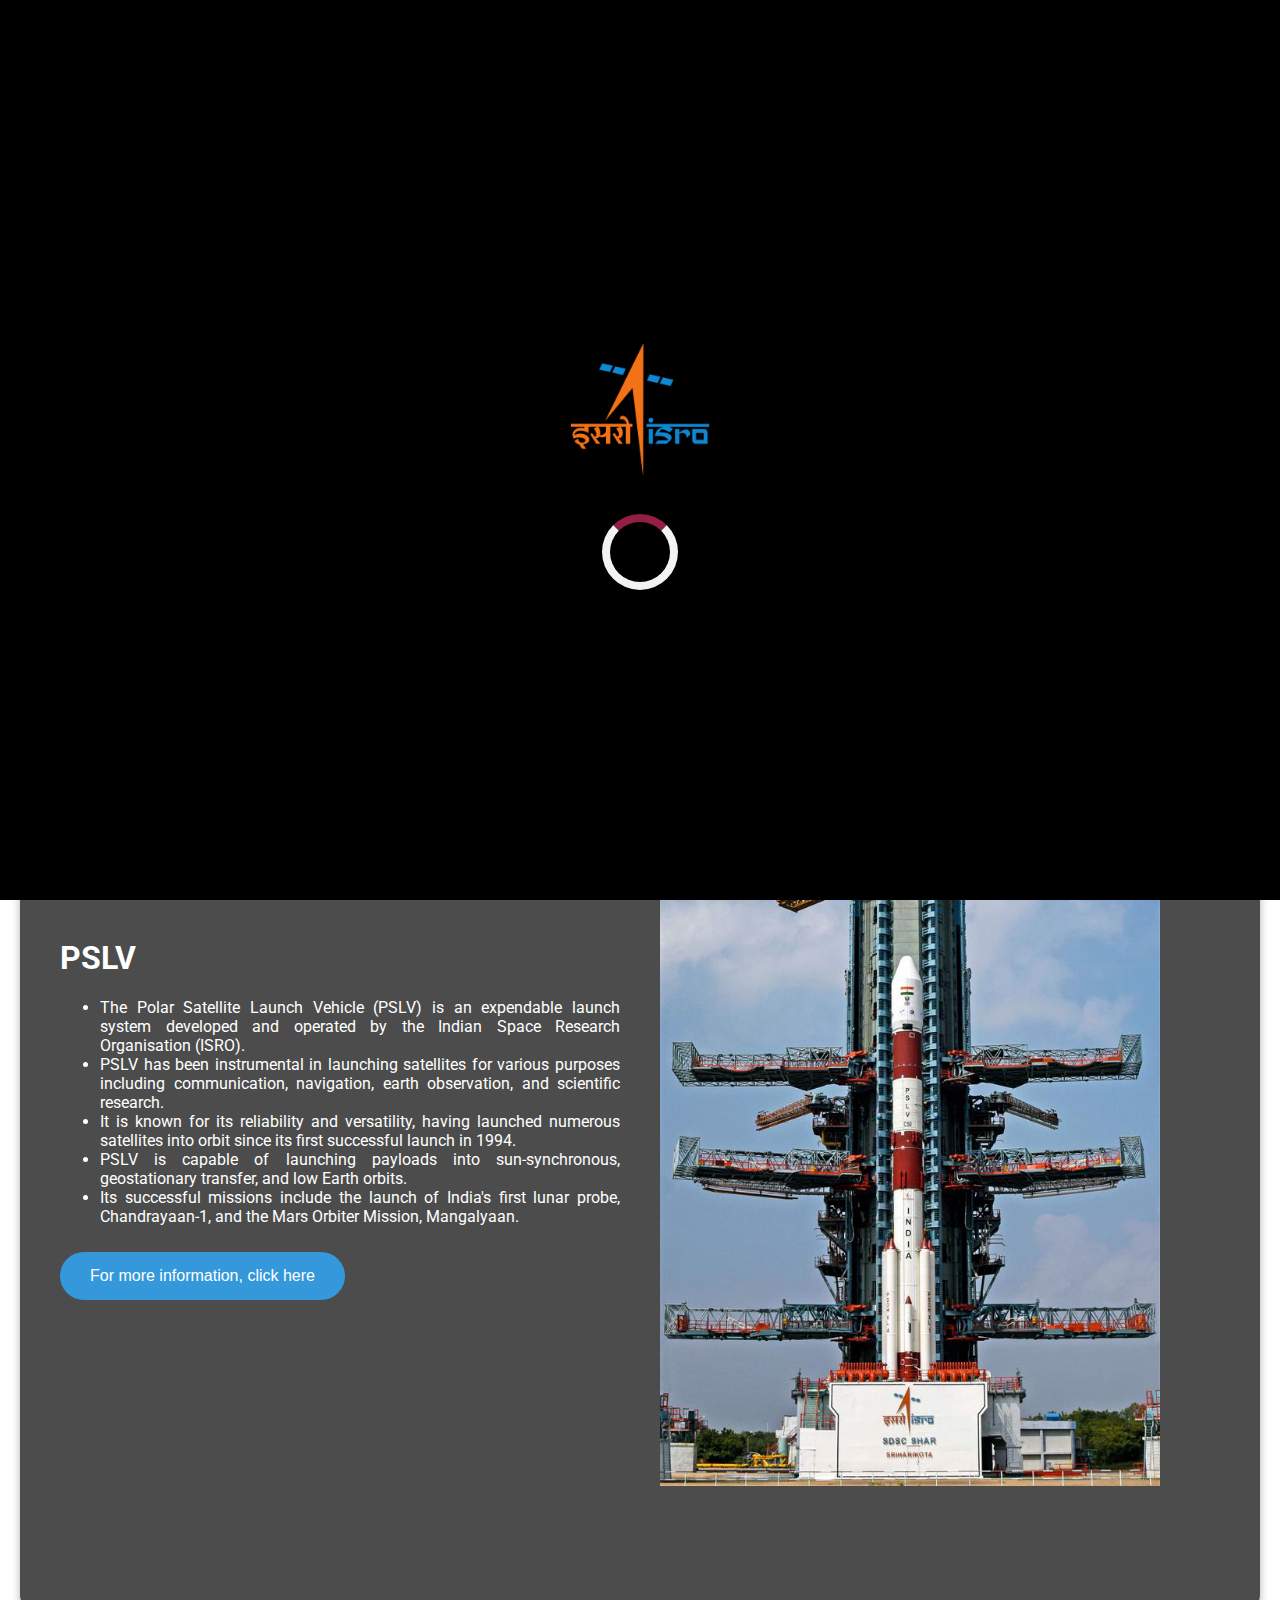
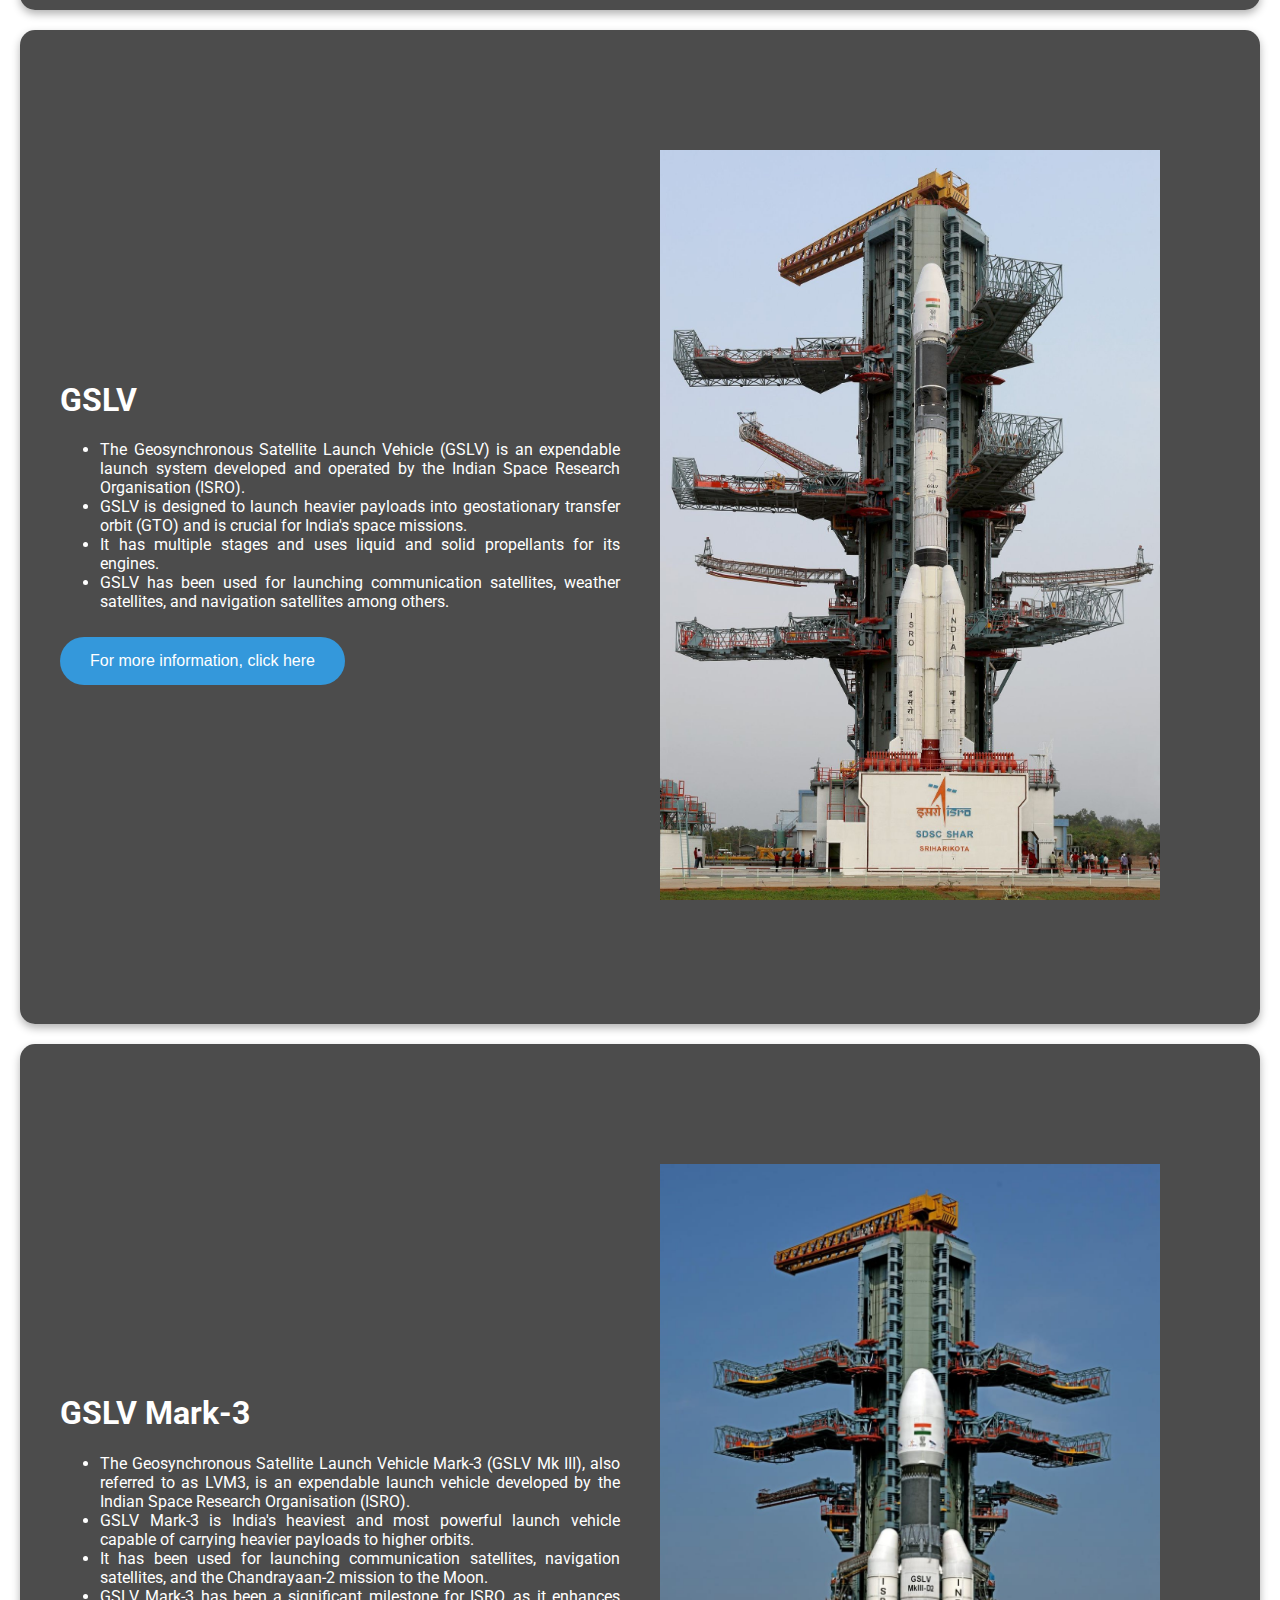
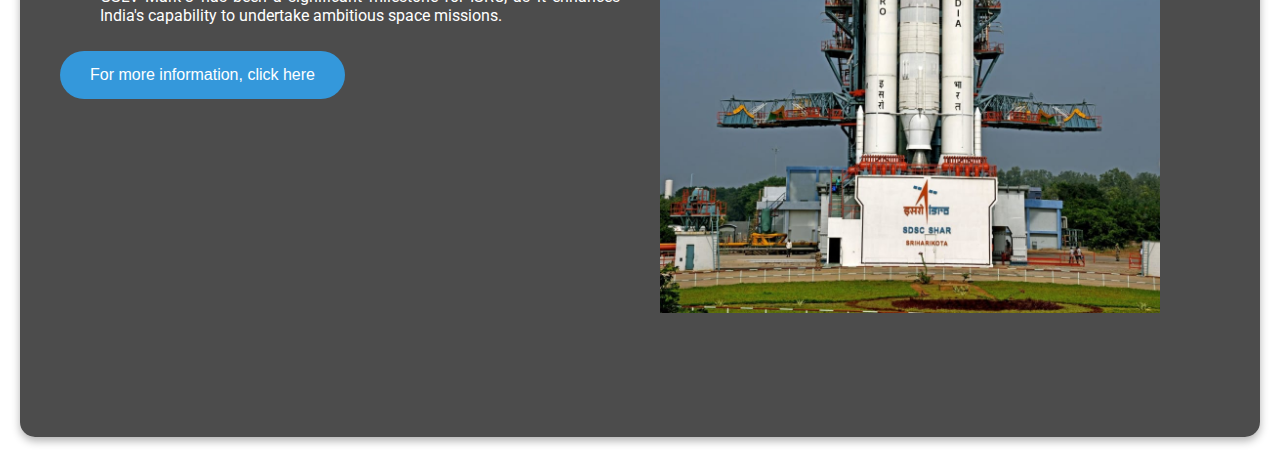
<file: index.html>
<!DOCTYPE html>
<html lang="en">
<head>
    <meta charset="UTF-8">
    <meta name="viewport" content="width=device-width, initial-scale=1.0">
    <title>ISRO Achievements - Home</title>
    <link rel="stylesheet" href="styles.css">
    <link rel="preconnect" href="https://fonts.googleapis.com">
    <link rel="preconnect" href="https://fonts.gstatic.com" crossorigin>
    <link href="https://fonts.googleapis.com/css2?family=Roboto:wght@400;500;700&display=swap" rel="stylesheet">
</head>
<body>
    <!-- Loading Screen -->
    <div id="loading-screen">
        <div class="loading-logo">
            <img src="images/isro_logo.png" alt="ISRO Logo">
        </div>
        <div class="loading-spinner"></div>
    </div>

    <nav class="navbar">
        <ul class="nav-list">
            <li class="nav-item"><a href="#home" class="nav-link">Home</a></li>
            <li class="nav-item"><a href="#pslv" class="nav-link">PSLV</a></li>
            <li class="nav-item"><a href="#gslv" class="nav-link">GSLV</a></li>
            <li class="nav-item"><a href="#gslv-mark-3" class="nav-link">GSLV Mark-3</a></li>
        </ul>
        <div class="menu-toggle">
            <span></span>
            <span></span>
            <span></span>
        </div>
    </nav>

    <section id="home">
        <div class="content">
            <div class="text">
                <h1>Home Section</h1>
                <p>Welcome to the ISRO achievements website. Here you can explore the remarkable achievements of the Indian Space Research Organisation (ISRO).</p>
            </div>
            <div class="image">
                <img src="images/isro_logo.png" alt="ISRO Logo" class="responsive-img">
            </div>
        </div>
    </section>

    <section id="pslv">
        <div class="content">
            <div class="text">
                <h1>PSLV</h1>
                <ul>
                    <li>The Polar Satellite Launch Vehicle (PSLV) is an expendable launch system developed and operated by the Indian Space Research Organisation (ISRO).</li>
                    <li>PSLV has been instrumental in launching satellites for various purposes including communication, navigation, earth observation, and scientific research.</li>
                    <li>It is known for its reliability and versatility, having launched numerous satellites into orbit since its first successful launch in 1994.</li>
                    <li>PSLV is capable of launching payloads into sun-synchronous, geostationary transfer, and low Earth orbits.</li>
                    <li>Its successful missions include the launch of India's first lunar probe, Chandrayaan-1, and the Mars Orbiter Mission, Mangalyaan.</li>
                </ul>
                <button onclick="window.location.href='pslv.html'">For more information, click here</button>
            </div>
            <div class="image">
                <img src="images/pslv_image.png" alt="PSLV" class="responsive-img">
            </div>
        </div>
    </section>

    <section id="gslv">
        <div class="content">
            <div class="text">
                <h1>GSLV</h1>
                <ul>
                    <li>The Geosynchronous Satellite Launch Vehicle (GSLV) is an expendable launch system developed and operated by the Indian Space Research Organisation (ISRO).</li>
                    <li>GSLV is designed to launch heavier payloads into geostationary transfer orbit (GTO) and is crucial for India's space missions.</li>
                    <li>It has multiple stages and uses liquid and solid propellants for its engines.</li>
                    <li>GSLV has been used for launching communication satellites, weather satellites, and navigation satellites among others.</li>
                </ul>
                <button onclick="window.location.href='gslv.html'">For more information, click here</button>
            </div>
            <div class="image">
                <img src="images/gslv_image.jpeg" alt="GSLV" class="responsive-img">
            </div>
        </div>
    </section>

    <section id="gslv-mark-3">
        <div class="content">
            <div class="text">
                <h1>GSLV Mark-3</h1>
                <ul>
                    <li>The Geosynchronous Satellite Launch Vehicle Mark-3 (GSLV Mk III), also referred to as LVM3, is an expendable launch vehicle developed by the Indian Space Research Organisation (ISRO).</li>
                    <li>GSLV Mark-3 is India's heaviest and most powerful launch vehicle capable of carrying heavier payloads to higher orbits.</li>
                    <li>It has been used for launching communication satellites, navigation satellites, and the Chandrayaan-2 mission to the Moon.</li>
                    <li>GSLV Mark-3 has been a significant milestone for ISRO, as it enhances India's capability to undertake ambitious space missions.</li>
                </ul>
                <button onclick="window.location.href='gslv-mark-3.html'">For more information, click here</button>
            </div>
            <div class="image">
                <img src="images/gslv_mark_3_image.jpg" alt="GSLV Mark-3" class="responsive-img">
            </div>
        </div>
    </section>

    <script src="script.js"></script>
</body>
</html>
</file>
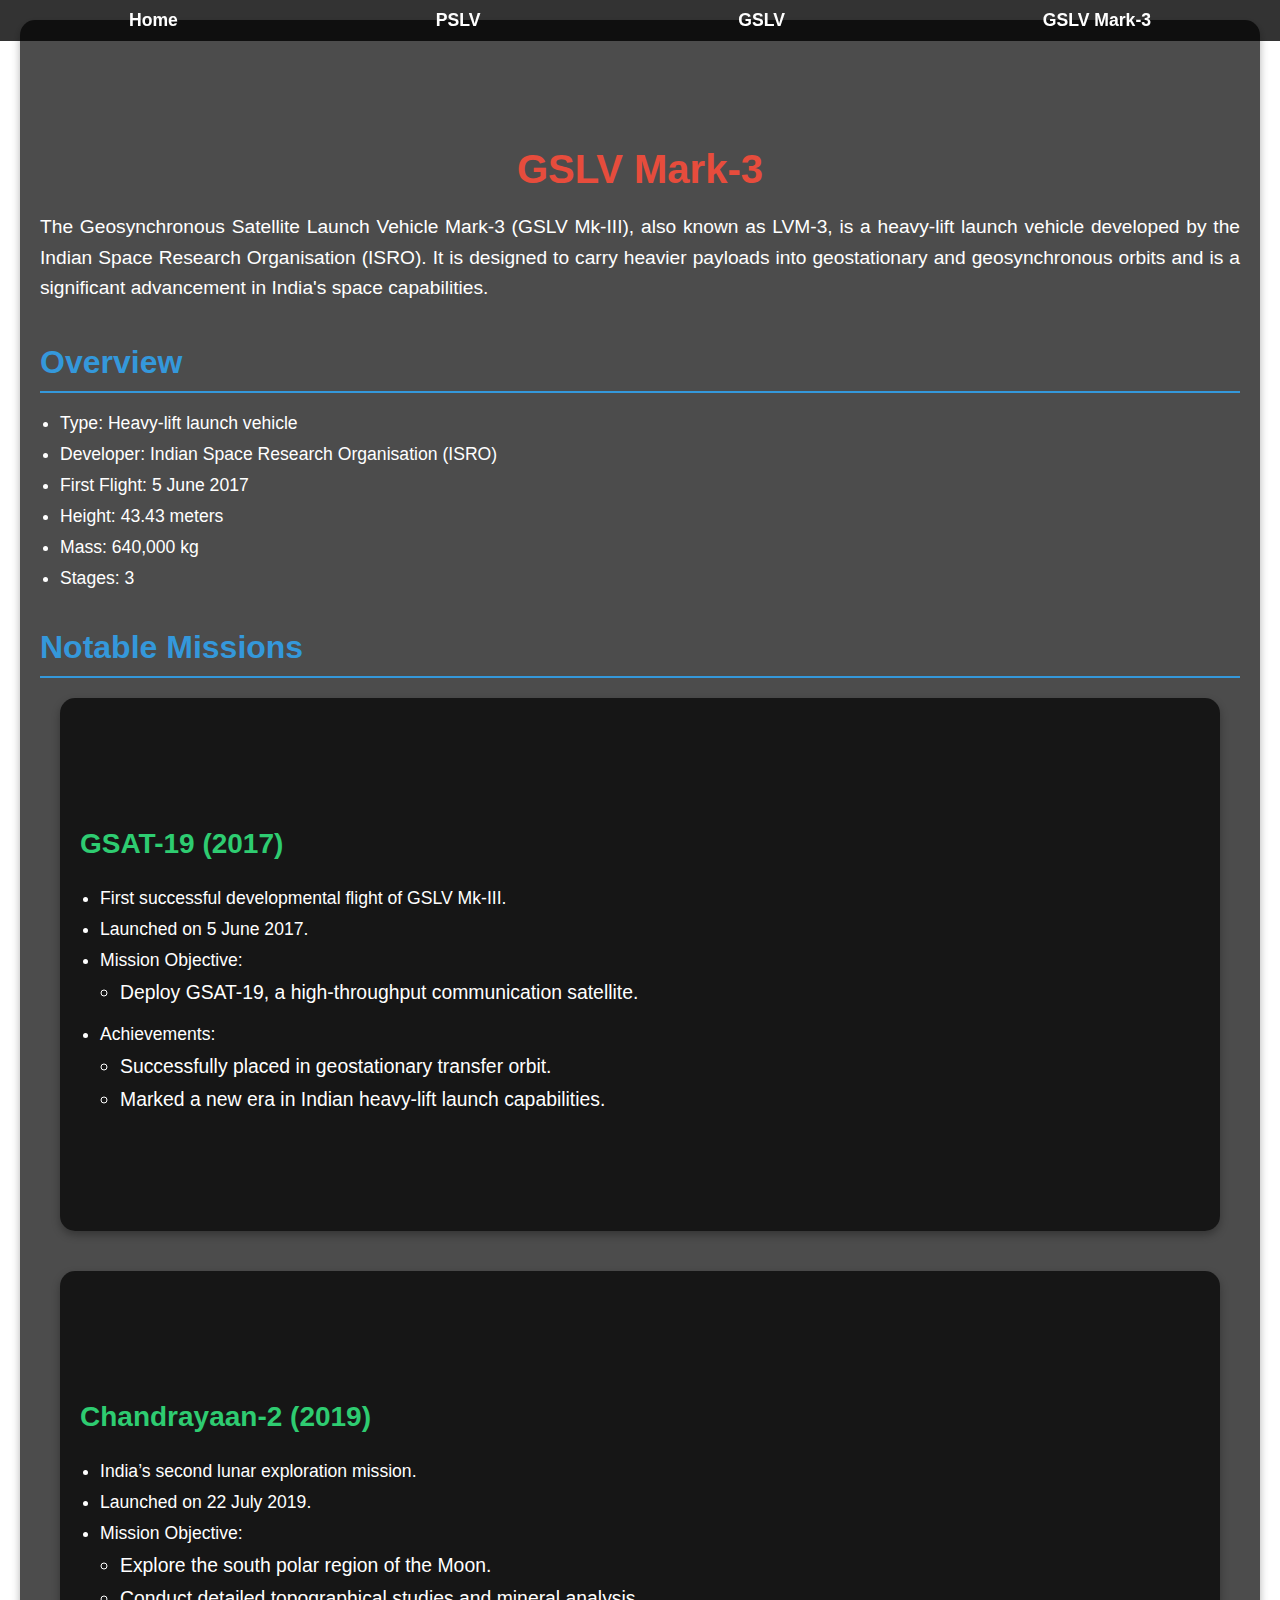
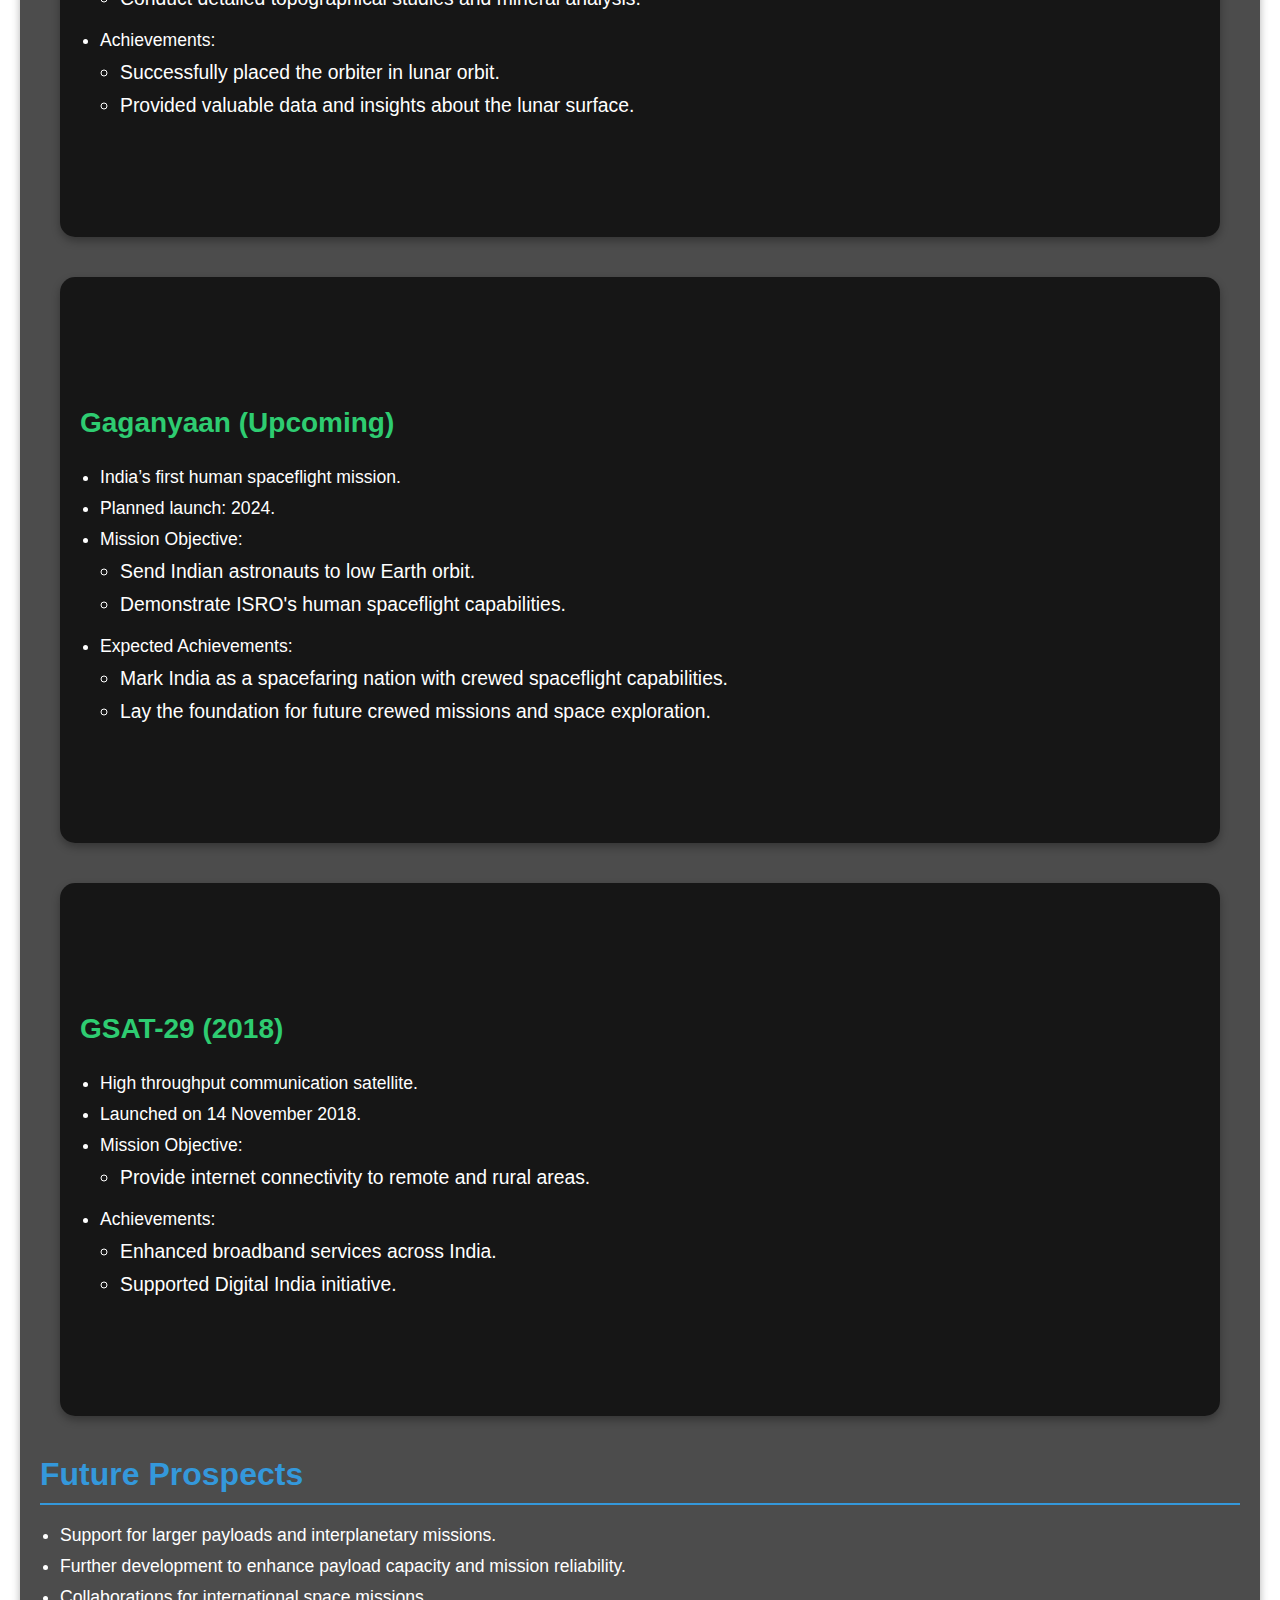
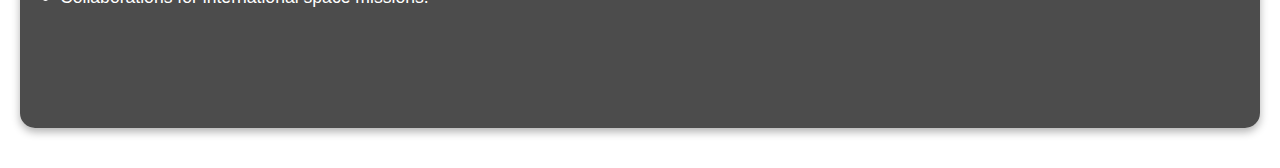
<file: gslv-mark-3.html>
<!DOCTYPE html>
<html lang="en">
<head>
    <meta charset="UTF-8">
    <meta name="viewport" content="width=device-width, initial-scale=1.0">
    <title>ISRO Achievements - GSLV Mark-3</title>
    <link rel="stylesheet" href="styles.css">
    <style>
        /* Custom styles specific to GSLV Mark-3 page */
        h1 {
            font-size: 2.5em;
            margin-bottom: 20px;
            text-align: center;
            color: #e74c3c;
        }

        h2 {
            font-size: 2em;
            margin-top: 40px;
            margin-bottom: 20px;
            color: #3498db;
            border-bottom: 2px solid #3498db;
            padding-bottom: 10px;
        }

        h3 {
            font-size: 1.75em;
            margin-top: 30px;
            color: #2ecc71;
        }

        p {
            font-size: 1.2em;
            line-height: 1.6;
            margin-bottom: 20px;
        }

        ul {
            font-size: 1.1em;
            margin-bottom: 20px;
            padding-left: 20px;
        }

        ul ul {
            margin-top: 10px;
        }

        li {
            margin-bottom: 10px;
        }

        section {
            margin-bottom: 40px;
        }
    </style>
</head>
<body>
    <nav class="navbar">
        <ul class="nav-list">
            <li class="nav-item"><a href="index.html" class="nav-link">Home</a></li>
            <li class="nav-item"><a href="pslv.html" class="nav-link">PSLV</a></li>
            <li class="nav-item"><a href="gslv.html" class="nav-link">GSLV</a></li>
            <li class="nav-item"><a href="gslv-mark-3.html" class="nav-link">GSLV Mark-3</a></li>
        </ul>
    </nav>

    <section id="gslv-mark-3">
        <h1>GSLV Mark-3</h1>
        <p>The Geosynchronous Satellite Launch Vehicle Mark-3 (GSLV Mk-III), also known as LVM-3, is a heavy-lift launch vehicle developed by the Indian Space Research Organisation (ISRO). It is designed to carry heavier payloads into geostationary and geosynchronous orbits and is a significant advancement in India's space capabilities.</p>
        
        <h2>Overview</h2>
        <ul>
            <li>Type: Heavy-lift launch vehicle</li>
            <li>Developer: Indian Space Research Organisation (ISRO)</li>
            <li>First Flight: 5 June 2017</li>
            <li>Height: 43.43 meters</li>
            <li>Mass: 640,000 kg</li>
            <li>Stages: 3</li>
        </ul>

        <h2>Notable Missions</h2>

        <section id="gsat-19">
            <h3>GSAT-19 (2017)</h3>
            <ul>
                <li>First successful developmental flight of GSLV Mk-III.</li>
                <li>Launched on 5 June 2017.</li>
                <li>Mission Objective:
                    <ul>
                        <li>Deploy GSAT-19, a high-throughput communication satellite.</li>
                    </ul>
                </li>
                <li>Achievements:
                    <ul>
                        <li>Successfully placed in geostationary transfer orbit.</li>
                        <li>Marked a new era in Indian heavy-lift launch capabilities.</li>
                    </ul>
                </li>
            </ul>
        </section>

        <section id="chandrayaan-2">
            <h3>Chandrayaan-2 (2019)</h3>
            <ul>
                <li>India’s second lunar exploration mission.</li>
                <li>Launched on 22 July 2019.</li>
                <li>Mission Objective:
                    <ul>
                        <li>Explore the south polar region of the Moon.</li>
                        <li>Conduct detailed topographical studies and mineral analysis.</li>
                    </ul>
                </li>
                <li>Achievements:
                    <ul>
                        <li>Successfully placed the orbiter in lunar orbit.</li>
                        <li>Provided valuable data and insights about the lunar surface.</li>
                    </ul>
                </li>
            </ul>
        </section>

        <section id="gaganyaan">
            <h3>Gaganyaan (Upcoming)</h3>
            <ul>
                <li>India’s first human spaceflight mission.</li>
                <li>Planned launch: 2024.</li>
                <li>Mission Objective:
                    <ul>
                        <li>Send Indian astronauts to low Earth orbit.</li>
                        <li>Demonstrate ISRO's human spaceflight capabilities.</li>
                    </ul>
                </li>
                <li>Expected Achievements:
                    <ul>
                        <li>Mark India as a spacefaring nation with crewed spaceflight capabilities.</li>
                        <li>Lay the foundation for future crewed missions and space exploration.</li>
                    </ul>
                </li>
            </ul>
        </section>

        <section id="gsat-29">
            <h3>GSAT-29 (2018)</h3>
            <ul>
                <li>High throughput communication satellite.</li>
                <li>Launched on 14 November 2018.</li>
                <li>Mission Objective:
                    <ul>
                        <li>Provide internet connectivity to remote and rural areas.</li>
                    </ul>
                </li>
                <li>Achievements:
                    <ul>
                        <li>Enhanced broadband services across India.</li>
                        <li>Supported Digital India initiative.</li>
                    </ul>
                </li>
            </ul>
        </section>

        <h2>Future Prospects</h2>
        <ul>
            <li>Support for larger payloads and interplanetary missions.</li>
            <li>Further development to enhance payload capacity and mission reliability.</li>
            <li>Collaborations for international space missions.</li>
        </ul>
    </section>

    <script src="script.js"></script>
</body>
</html>
</file>
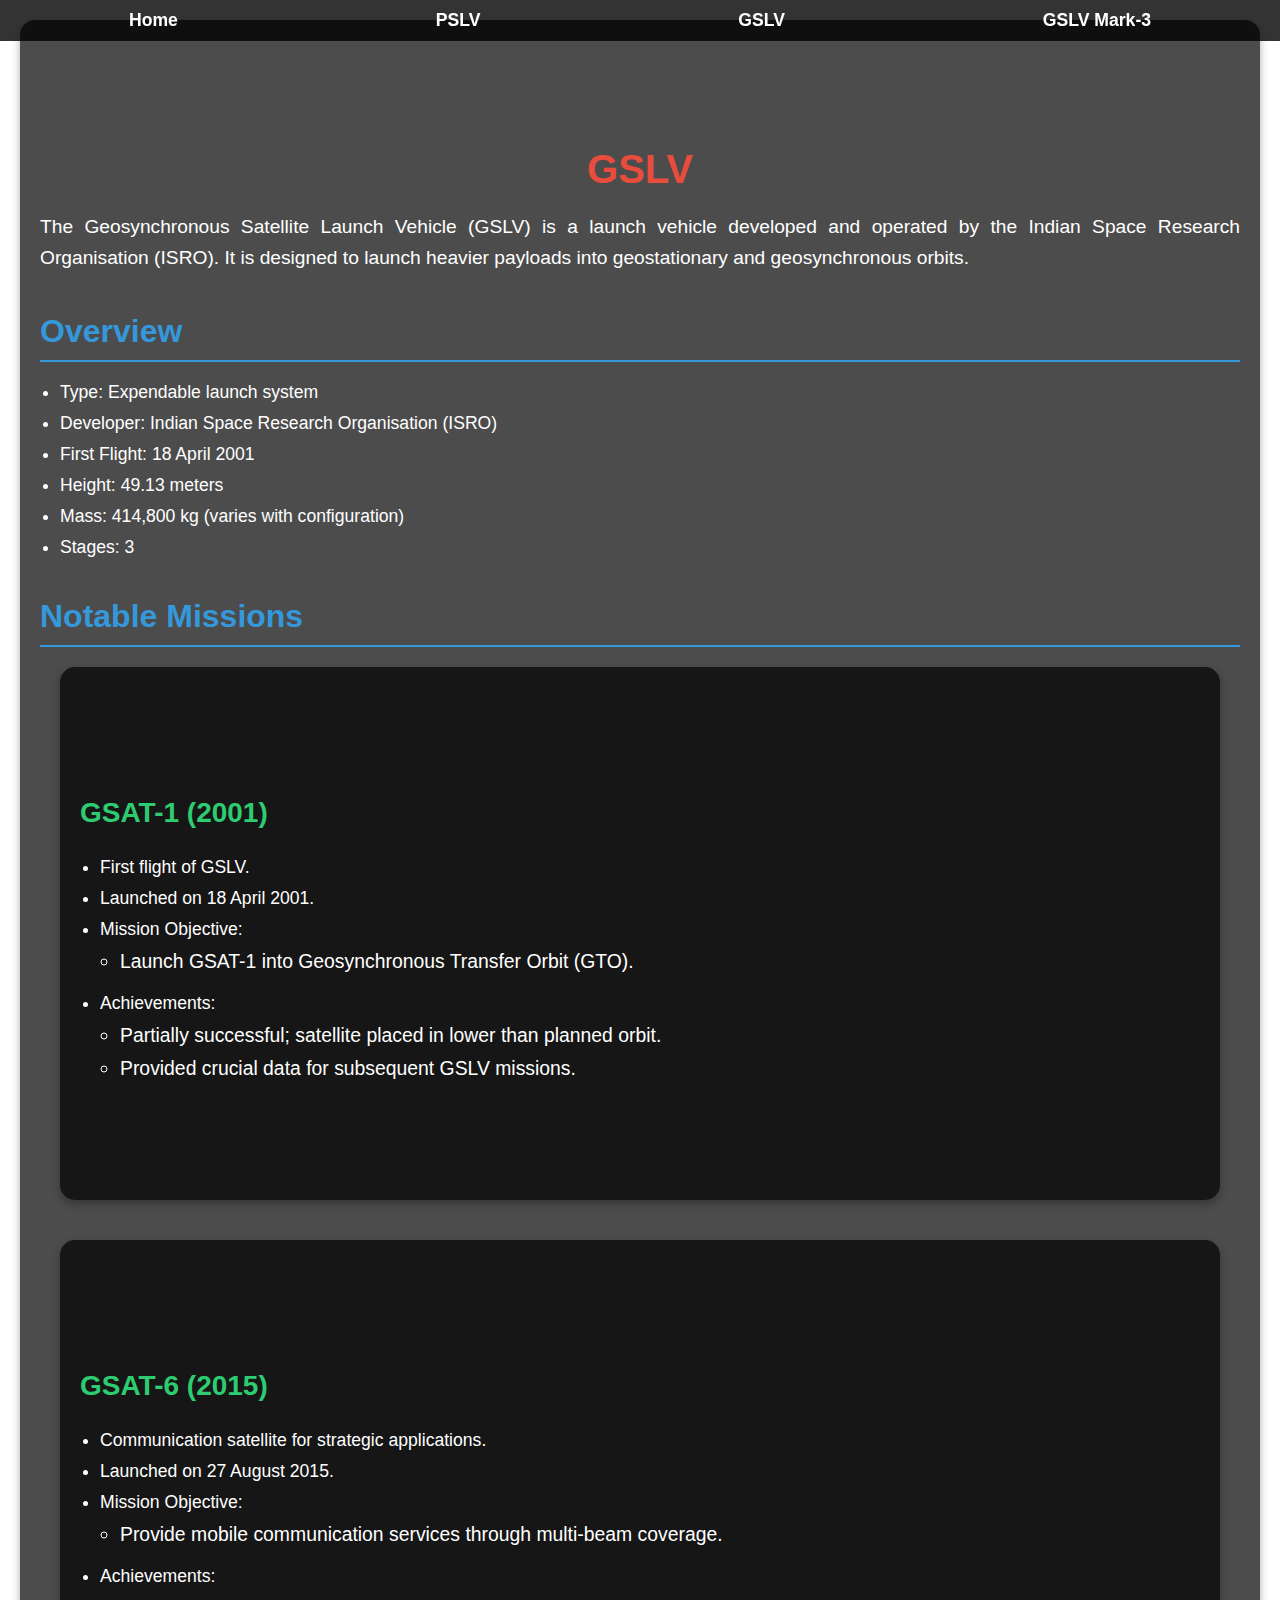
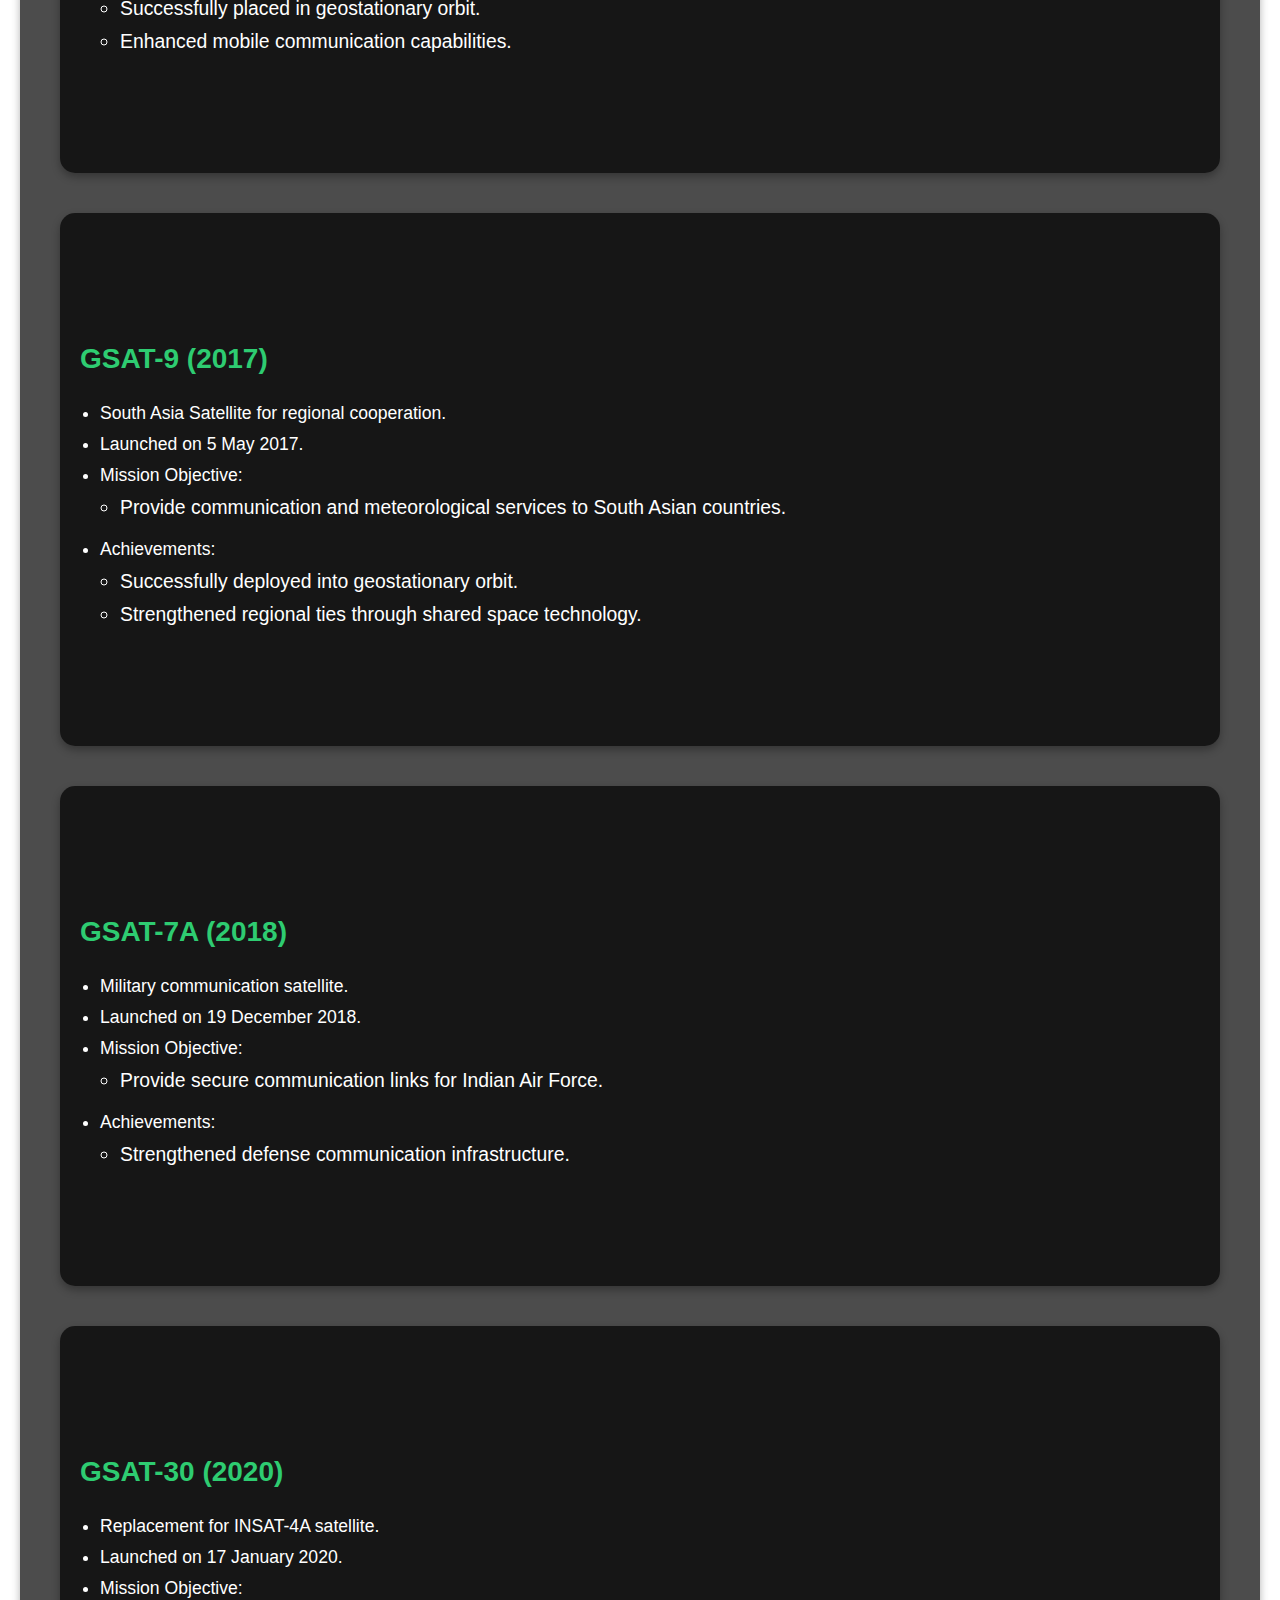
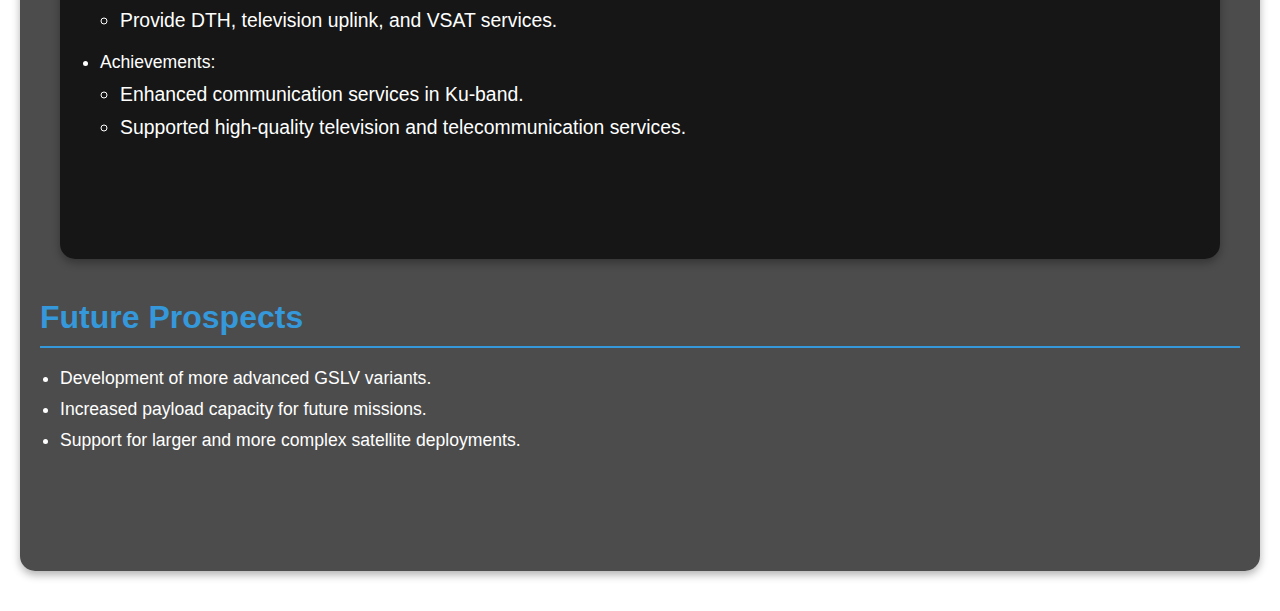
<file: gslv.html>
<!DOCTYPE html>
<html lang="en">
<head>
    <meta charset="UTF-8">
    <meta name="viewport" content="width=device-width, initial-scale=1.0">
    <title>ISRO Achievements - GSLV</title>
    <link rel="stylesheet" href="styles.css">
    <style>
        /* Custom styles specific to GSLV page */
        h1 {
            font-size: 2.5em;
            margin-bottom: 20px;
            text-align: center;
            color: #e74c3c;
        }

        h2 {
            font-size: 2em;
            margin-top: 40px;
            margin-bottom: 20px;
            color: #3498db;
            border-bottom: 2px solid #3498db;
            padding-bottom: 10px;
        }

        h3 {
            font-size: 1.75em;
            margin-top: 30px;
            color: #2ecc71;
        }

        p {
            font-size: 1.2em;
            line-height: 1.6;
            margin-bottom: 20px;
        }

        ul {
            font-size: 1.1em;
            margin-bottom: 20px;
            padding-left: 20px;
        }

        ul ul {
            margin-top: 10px;
        }

        li {
            margin-bottom: 10px;
        }

        section {
            margin-bottom: 40px;
        }
    </style>
</head>
<body>
    <nav class="navbar">
        <ul class="nav-list">
            <li class="nav-item"><a href="index.html" class="nav-link">Home</a></li>
            <li class="nav-item"><a href="pslv.html" class="nav-link">PSLV</a></li>
            <li class="nav-item"><a href="gslv.html" class="nav-link">GSLV</a></li>
            <li class="nav-item"><a href="gslv-mark-3.html" class="nav-link">GSLV Mark-3</a></li>
        </ul>
    </nav>

    <section id="gslv">
        <h1>GSLV</h1>
        <p>The Geosynchronous Satellite Launch Vehicle (GSLV) is a launch vehicle developed and operated by the Indian Space Research Organisation (ISRO). It is designed to launch heavier payloads into geostationary and geosynchronous orbits.</p>
        
        <h2>Overview</h2>
        <ul>
            <li>Type: Expendable launch system</li>
            <li>Developer: Indian Space Research Organisation (ISRO)</li>
            <li>First Flight: 18 April 2001</li>
            <li>Height: 49.13 meters</li>
            <li>Mass: 414,800 kg (varies with configuration)</li>
            <li>Stages: 3</li>
        </ul>

        <h2>Notable Missions</h2>

        <section id="gsat-1">
            <h3>GSAT-1 (2001)</h3>
            <ul>
                <li>First flight of GSLV.</li>
                <li>Launched on 18 April 2001.</li>
                <li>Mission Objective:
                    <ul>
                        <li>Launch GSAT-1 into Geosynchronous Transfer Orbit (GTO).</li>
                    </ul>
                </li>
                <li>Achievements:
                    <ul>
                        <li>Partially successful; satellite placed in lower than planned orbit.</li>
                        <li>Provided crucial data for subsequent GSLV missions.</li>
                    </ul>
                </li>
            </ul>
        </section>

        <section id="gsat-6">
            <h3>GSAT-6 (2015)</h3>
            <ul>
                <li>Communication satellite for strategic applications.</li>
                <li>Launched on 27 August 2015.</li>
                <li>Mission Objective:
                    <ul>
                        <li>Provide mobile communication services through multi-beam coverage.</li>
                    </ul>
                </li>
                <li>Achievements:
                    <ul>
                        <li>Successfully placed in geostationary orbit.</li>
                        <li>Enhanced mobile communication capabilities.</li>
                    </ul>
                </li>
            </ul>
        </section>

        <section id="gsat-9">
            <h3>GSAT-9 (2017)</h3>
            <ul>
                <li>South Asia Satellite for regional cooperation.</li>
                <li>Launched on 5 May 2017.</li>
                <li>Mission Objective:
                    <ul>
                        <li>Provide communication and meteorological services to South Asian countries.</li>
                    </ul>
                </li>
                <li>Achievements:
                    <ul>
                        <li>Successfully deployed into geostationary orbit.</li>
                        <li>Strengthened regional ties through shared space technology.</li>
                    </ul>
                </li>
            </ul>
        </section>

        <!-- <section id="gsat-29">
            <h3>GSAT-29 (2018)</h3>
            <ul>
                <li>High throughput communication satellite.</li>
                <li>Launched on 14 November 2018.</li>
                <li>Mission Objective:
                    <ul>
                        <li>Provide internet connectivity to remote and rural areas.</li>
                    </ul>
                </li>
                <li>Achievements:
                    <ul>
                        <li>Enhanced broadband services across India.</li>
                        <li>Supported Digital India initiative.</li>
                    </ul>
                </li>
            </ul>
        </section> -->

        <section id="gsat-7a">
            <h3>GSAT-7A (2018)</h3>
            <ul>
                <li>Military communication satellite.</li>
                <li>Launched on 19 December 2018.</li>
                <li>Mission Objective:
                    <ul>
                        <li>Provide secure communication links for Indian Air Force.</li>
                    </ul>
                </li>
                <li>Achievements:
                    <ul>
                        <li>Strengthened defense communication infrastructure.</li>
                    </ul>
                </li>
            </ul>
        </section>

        <section id="gsat-30">
            <h3>GSAT-30 (2020)</h3>
            <ul>
                <li>Replacement for INSAT-4A satellite.</li>
                <li>Launched on 17 January 2020.</li>
                <li>Mission Objective:
                    <ul>
                        <li>Provide DTH, television uplink, and VSAT services.</li>
                    </ul>
                </li>
                <li>Achievements:
                    <ul>
                        <li>Enhanced communication services in Ku-band.</li>
                        <li>Supported high-quality television and telecommunication services.</li>
                    </ul>
                </li>
            </ul>
        </section>

        <h2>Future Prospects</h2>
        <ul>
            <li>Development of more advanced GSLV variants.</li>
            <li>Increased payload capacity for future missions.</li>
            <li>Support for larger and more complex satellite deployments.</li>
        </ul>
    </section>

    <script src="script.js"></script>
</body>
</html>
</file>
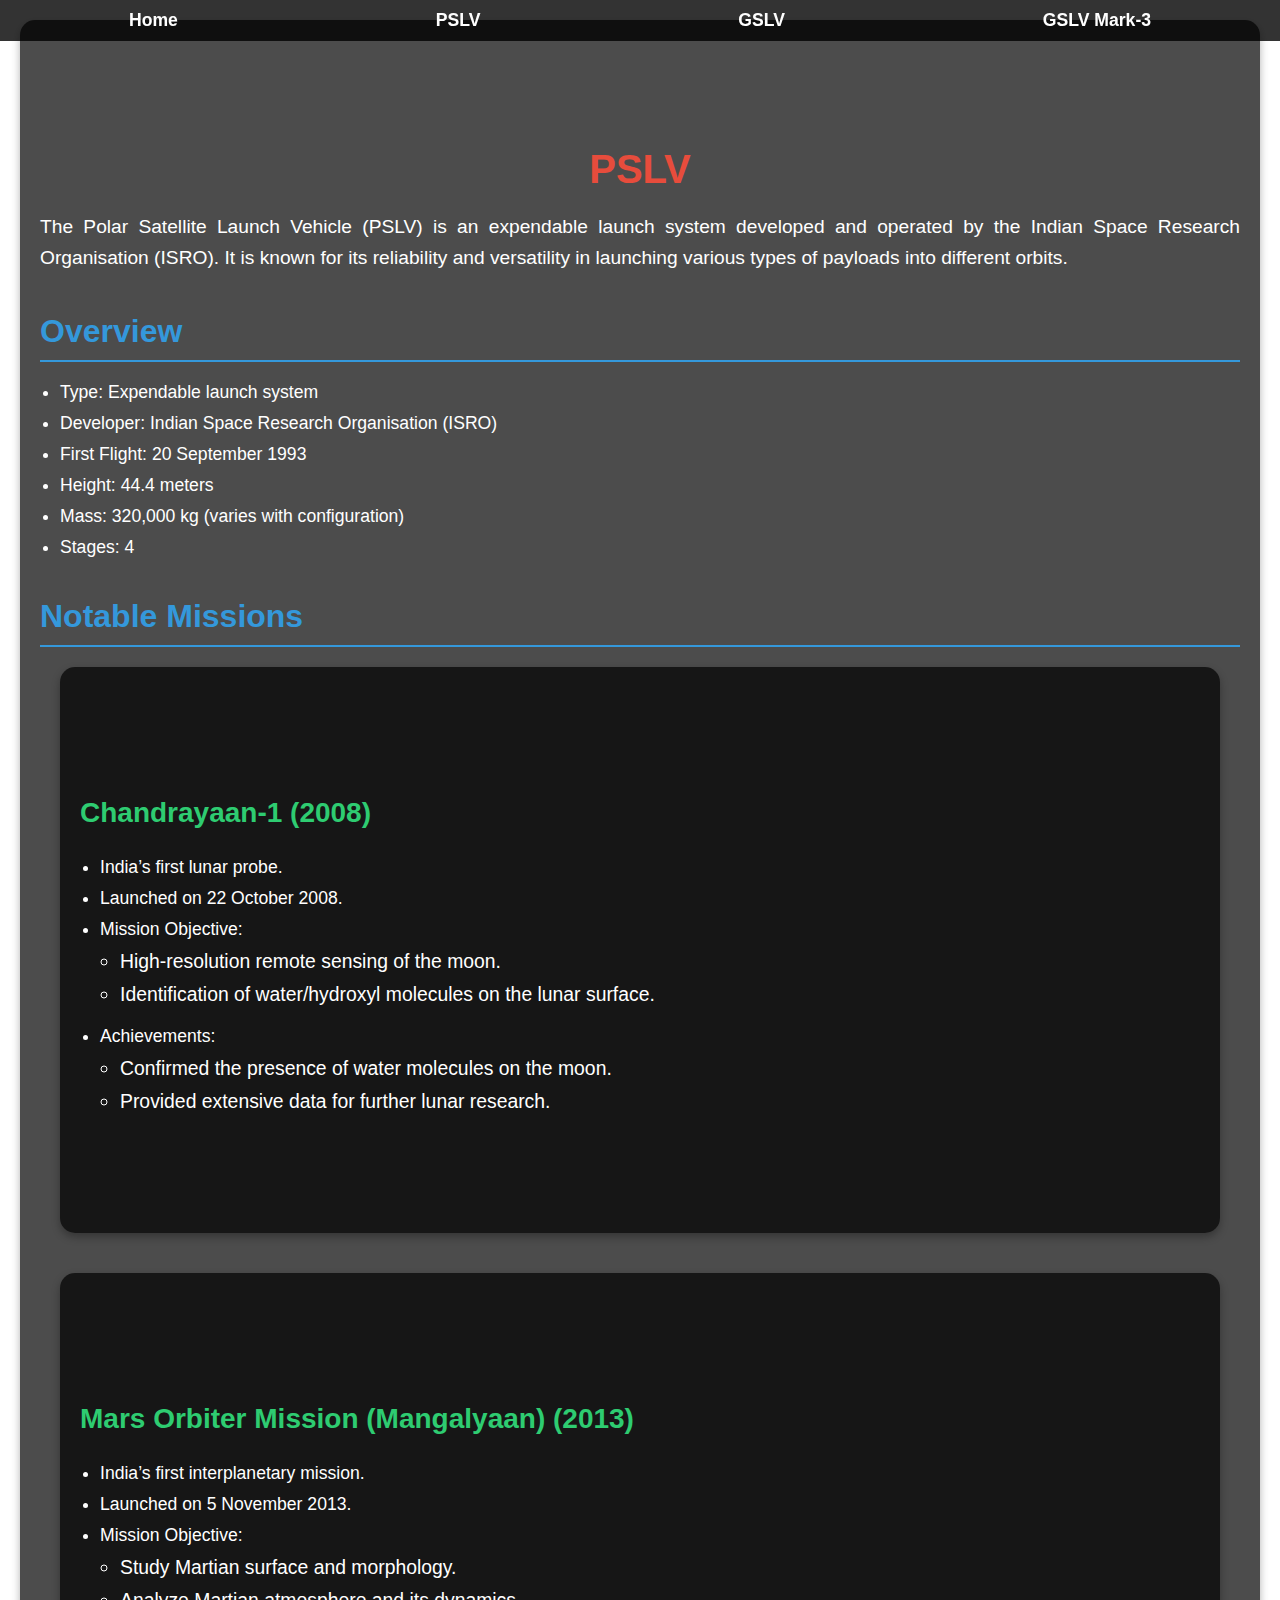
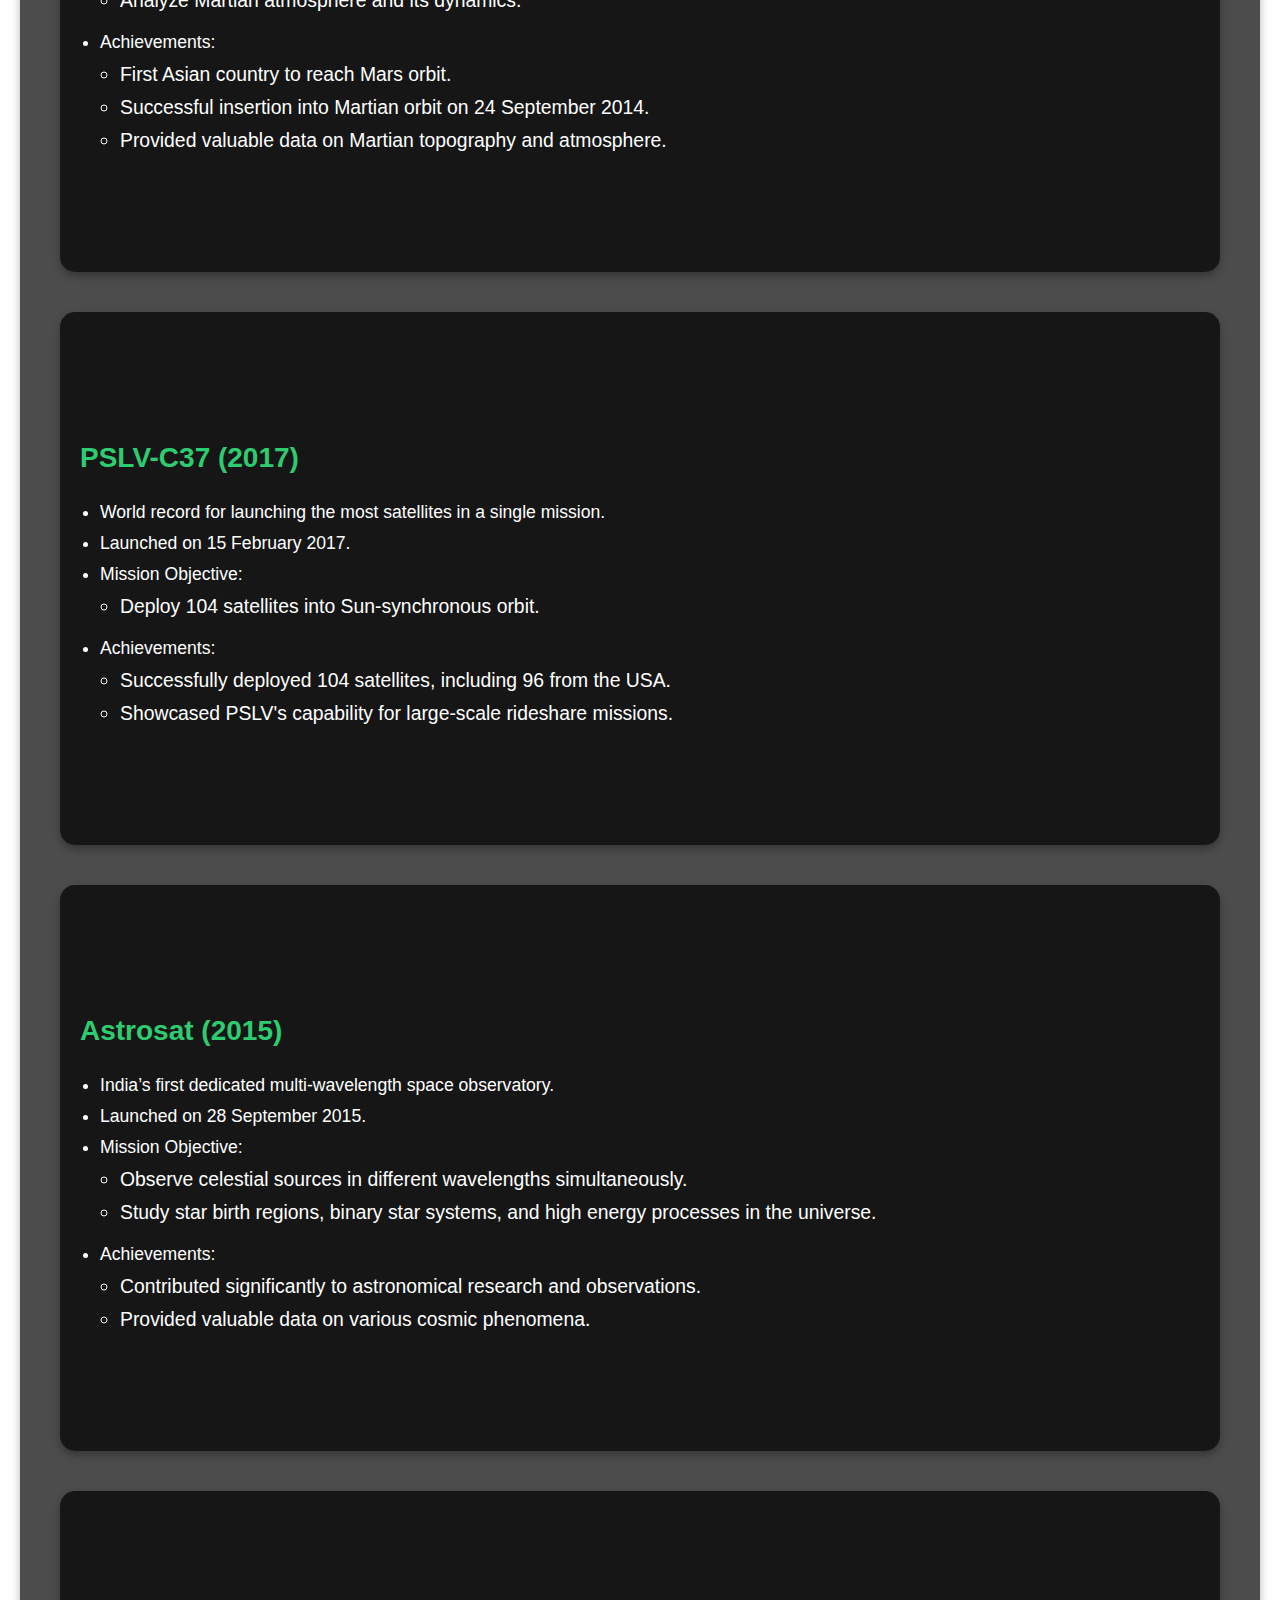
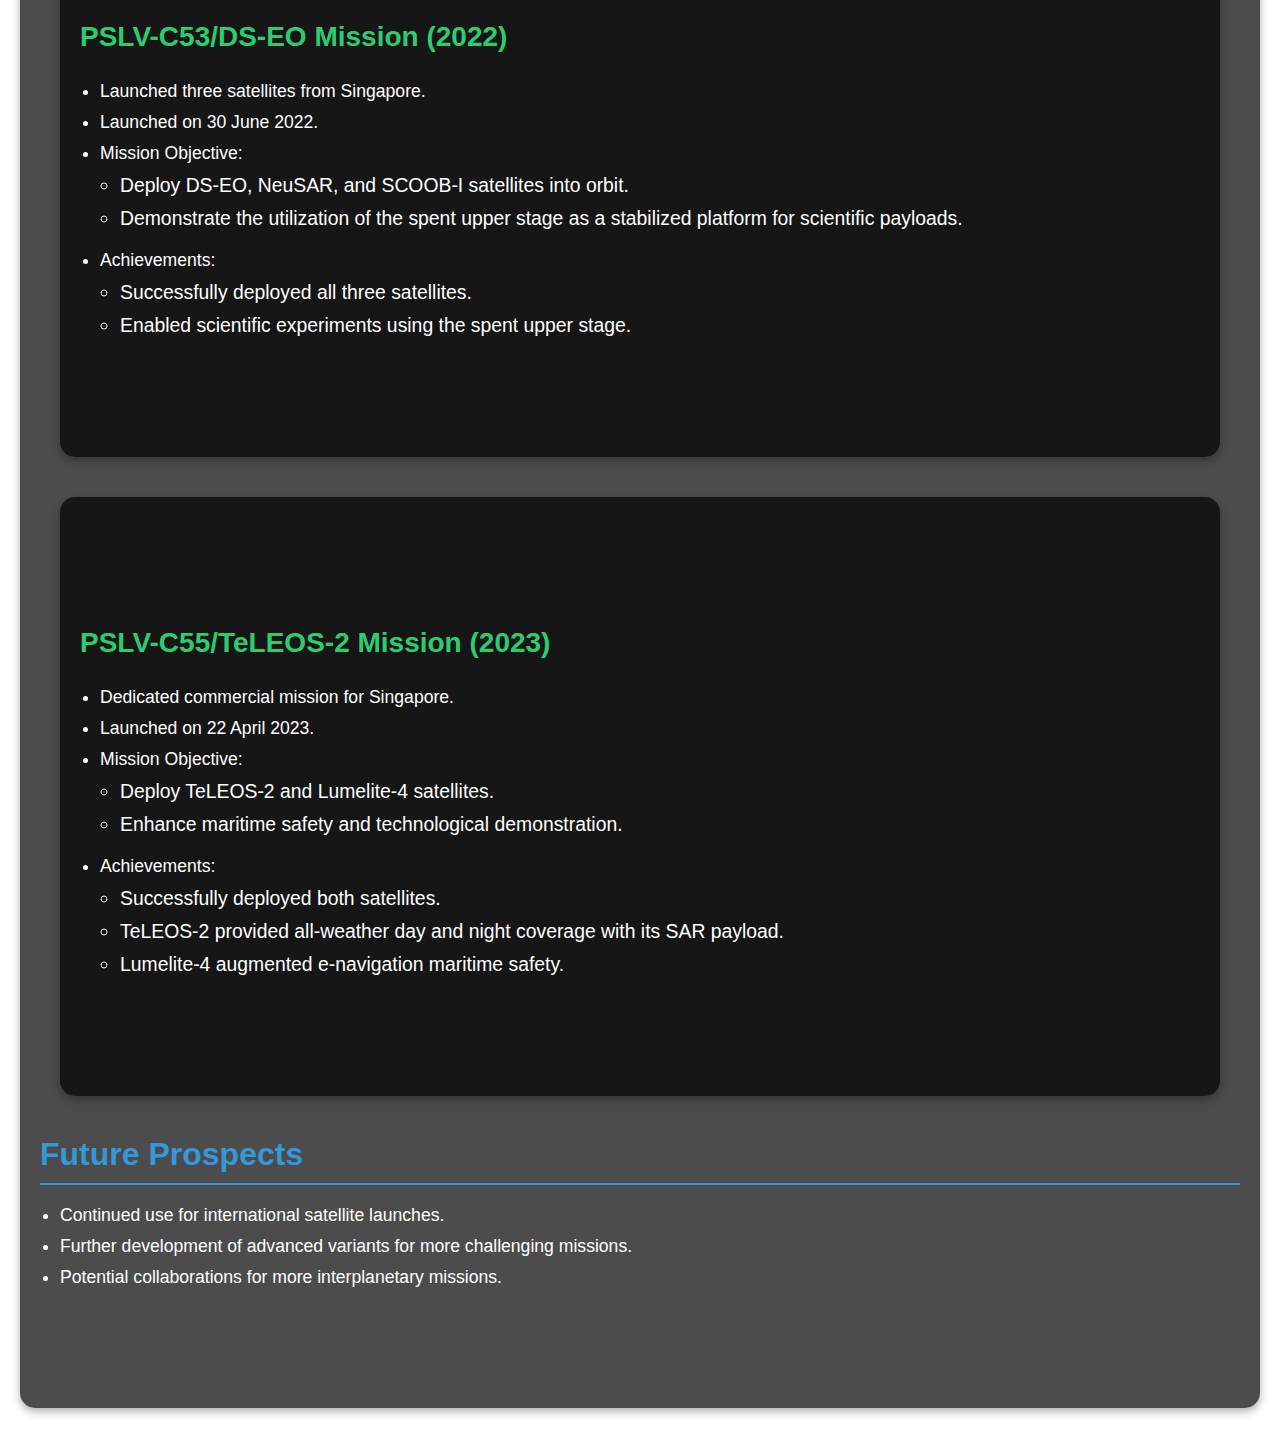
<file: pslv.html>
<!DOCTYPE html>
<html lang="en">
<head>
    <meta charset="UTF-8">
    <meta name="viewport" content="width=device-width, initial-scale=1.0">
    <title>ISRO Achievements - PSLV</title>
    <link rel="stylesheet" href="styles.css">
    <style>
        /* Custom styles specific to PSLV page */
        h1 {
            font-size: 2.5em;
            margin-bottom: 20px;
            text-align: center;
            color: #e74c3c;
        }

        h2 {
            font-size: 2em;
            margin-top: 40px;
            margin-bottom: 20px;
            color: #3498db;
            border-bottom: 2px solid #3498db;
            padding-bottom: 10px;
        }

        h3 {
            font-size: 1.75em;
            margin-top: 30px;
            color: #2ecc71;
        }

        p {
            font-size: 1.2em;
            line-height: 1.6;
            margin-bottom: 20px;
        }

        ul {
            font-size: 1.1em;
            margin-bottom: 20px;
            padding-left: 20px;
        }

        ul ul {
            margin-top: 10px;
        }

        li {
            margin-bottom: 10px;
        }

        section {
            margin-bottom: 40px;
        }
    </style>
</head>
<body>
    <nav class="navbar">
        <ul class="nav-list">
            <li class="nav-item"><a href="index.html" class="nav-link">Home</a></li>
            <li class="nav-item"><a href="pslv.html" class="nav-link">PSLV</a></li>
            <li class="nav-item"><a href="gslv.html" class="nav-link">GSLV</a></li>
            <li class="nav-item"><a href="gslv-mark-3.html" class="nav-link">GSLV Mark-3</a></li>
        </ul>
    </nav>

    <section id="pslv">
        <h1>PSLV</h1>
        <p>The Polar Satellite Launch Vehicle (PSLV) is an expendable launch system developed and operated by the Indian Space Research Organisation (ISRO). It is known for its reliability and versatility in launching various types of payloads into different orbits.</p>
        
        <h2>Overview</h2>
        <ul>
            <li>Type: Expendable launch system</li>
            <li>Developer: Indian Space Research Organisation (ISRO)</li>
            <li>First Flight: 20 September 1993</li>
            <li>Height: 44.4 meters</li>
            <li>Mass: 320,000 kg (varies with configuration)</li>
            <li>Stages: 4</li>
        </ul>

        <h2>Notable Missions</h2>

        <section id="chandrayaan-1">
            <h3>Chandrayaan-1 (2008)</h3>
            <ul>
                <li>India’s first lunar probe.</li>
                <li>Launched on 22 October 2008.</li>
                <li>Mission Objective:
                    <ul>
                        <li>High-resolution remote sensing of the moon.</li>
                        <li>Identification of water/hydroxyl molecules on the lunar surface.</li>
                    </ul>
                </li>
                <li>Achievements:
                    <ul>
                        <li>Confirmed the presence of water molecules on the moon.</li>
                        <li>Provided extensive data for further lunar research.</li>
                    </ul>
                </li>
            </ul>
        </section>

        <section id="mars-orbiter-mission">
            <h3>Mars Orbiter Mission (Mangalyaan) (2013)</h3>
            <ul>
                <li>India’s first interplanetary mission.</li>
                <li>Launched on 5 November 2013.</li>
                <li>Mission Objective:
                    <ul>
                        <li>Study Martian surface and morphology.</li>
                        <li>Analyze Martian atmosphere and its dynamics.</li>
                    </ul>
                </li>
                <li>Achievements:
                    <ul>
                        <li>First Asian country to reach Mars orbit.</li>
                        <li>Successful insertion into Martian orbit on 24 September 2014.</li>
                        <li>Provided valuable data on Martian topography and atmosphere.</li>
                    </ul>
                </li>
            </ul>
        </section>

        <section id="pslv-c37">
            <h3>PSLV-C37 (2017)</h3>
            <ul>
                <li>World record for launching the most satellites in a single mission.</li>
                <li>Launched on 15 February 2017.</li>
                <li>Mission Objective:
                    <ul>
                        <li>Deploy 104 satellites into Sun-synchronous orbit.</li>
                    </ul>
                </li>
                <li>Achievements:
                    <ul>
                        <li>Successfully deployed 104 satellites, including 96 from the USA.</li>
                        <li>Showcased PSLV's capability for large-scale rideshare missions.</li>
                    </ul>
                </li>
            </ul>
        </section>

        <section id="astrosat">
            <h3>Astrosat (2015)</h3>
            <ul>
                <li>India’s first dedicated multi-wavelength space observatory.</li>
                <li>Launched on 28 September 2015.</li>
                <li>Mission Objective:
                    <ul>
                        <li>Observe celestial sources in different wavelengths simultaneously.</li>
                        <li>Study star birth regions, binary star systems, and high energy processes in the universe.</li>
                    </ul>
                </li>
                <li>Achievements:
                    <ul>
                        <li>Contributed significantly to astronomical research and observations.</li>
                        <li>Provided valuable data on various cosmic phenomena.</li>
                    </ul>
                </li>
            </ul>
        </section>

        <section id="pslv-c53">
            <h3>PSLV-C53/DS-EO Mission (2022)</h3>
            <ul>
                <li>Launched three satellites from Singapore.</li>
                <li>Launched on 30 June 2022.</li>
                <li>Mission Objective:
                    <ul>
                        <li>Deploy DS-EO, NeuSAR, and SCOOB-I satellites into orbit.</li>
                        <li>Demonstrate the utilization of the spent upper stage as a stabilized platform for scientific payloads.</li>
                    </ul>
                </li>
                <li>Achievements:
                    <ul>
                        <li>Successfully deployed all three satellites.</li>
                        <li>Enabled scientific experiments using the spent upper stage.</li>
                    </ul>
                </li>
            </ul>
        </section>

        <section id="pslv-c55">
            <h3>PSLV-C55/TeLEOS-2 Mission (2023)</h3>
            <ul>
                <li>Dedicated commercial mission for Singapore.</li>
                <li>Launched on 22 April 2023.</li>
                <li>Mission Objective:
                    <ul>
                        <li>Deploy TeLEOS-2 and Lumelite-4 satellites.</li>
                        <li>Enhance maritime safety and technological demonstration.</li>
                    </ul>
                </li>
                <li>Achievements:
                    <ul>
                        <li>Successfully deployed both satellites.</li>
                        <li>TeLEOS-2 provided all-weather day and night coverage with its SAR payload.</li>
                        <li>Lumelite-4 augmented e-navigation maritime safety.</li>
                    </ul>
                </li>
            </ul>
        </section>

        <h2>Future Prospects</h2>
        <ul>
            <li>Continued use for international satellite launches.</li>
            <li>Further development of advanced variants for more challenging missions.</li>
            <li>Potential collaborations for more interplanetary missions.</li>
        </ul>
    </section>

    <script src="script.js"></script>
</body>
</html>
</file>
<file: styles.css>
/* General Styles */
body {
  margin: 0;
  font-family: "Roboto", sans-serif;
  color: white;
  background: url("https://source.unsplash.com/1600x900/?universe,universe") no-repeat center center fixed;
  background-size: cover;
}

.navbar {
  background-color: rgba(0, 0, 0, 0.8);
  position: fixed;
  width: 100%;
  top: 0;
  left: 0;
  z-index: 1000;
  transition: all 0.3s;
}

.nav-list {
  list-style-type: none;
  margin: 0;
  padding: 0;
  display: flex;
  justify-content: space-around;
}

.nav-item {
  margin: 0;
  padding: 10px;
}

.nav-link {
  color: white;
  text-decoration: none;
  font-weight: bold;
  padding: 10px;
  transition: color 0.3s, border-bottom 0.3s;
  position: relative;
}

.nav-link::after {
  content: "";
  position: absolute;
  width: 0;
  height: 2px;
  background-color: #3498db;
  left: 50%;
  bottom: 0;
  transition: all 0.3s;
}

.nav-link:hover::after {
  width: 100%;
  left: 0;
}

.navbar.scrolled {
  background-color: rgba(0, 0, 0, 0.9);
}

.navbar.hidden {
  top: -70px;
}

#loading-screen {
  position: fixed;
  top: 0;
  left: 0;
  width: 100%;
  height: 100%;
  background-color: black;
  z-index: 9999;
  display: flex;
  flex-direction: column;
  justify-content: center;
  align-items: center;
  transition: opacity 1s;
}

.loading-logo img {
  width: 300px;
  animation: pulse 1s infinite;
}

@keyframes pulse {
  0% {
    transform: scale(1);
  }
  50% {
    transform: scale(1.1);
  }
  100% {
    transform: scale(1);
  }
}

.loading-spinner {
  border: 8px solid #f3f3f3; /* Reduced border thickness */
  border-radius: 50%;
  border-top: 8px solid #941f42; /* Reduced border-top thickness to match */
  width: 60px; /* Reduced width */
  height: 60px; /* Reduced height */
  animation: spin 2s linear infinite;
}

@keyframes spin {
  0% {
    transform: rotate(0deg);
  }
  100% {
    transform: rotate(360deg);
  }
}

section {
  padding: 100px 20px;
  text-align: justify;
  background: rgba(0, 0, 0, 0.7);
  margin: 20px;
  border-radius: 15px;
  box-shadow: 0 4px 8px rgba(0, 0, 0, 0.3);
}

.content {
  display: flex;
  flex-wrap: wrap;
  justify-content: center;
  align-items: center;
  max-width: 1200px;
  margin: auto;
}

.text {
  flex: 1;
  min-width: 300px;
  padding: 20px;
  transition: transform 0.3s, opacity 0.3s;
}

.image {
  flex: 1;
  min-width: 300px;
  padding: 20px;
  transition: transform 0.3s, opacity 0.3s;
}

.text:hover,
.image:hover {
  transform: scale(1.05);
  opacity: 0.9;
}

button {
  background-color: #3498db;
  border: none;
  color: white;
  padding: 15px 30px;
  text-align: center;
  text-decoration: none;
  display: inline-block;
  font-size: 16px;
  margin: 10px 0;
  cursor: pointer;
  transition: background-color 0.3s, transform 0.3s;
  border-radius: 25px;
}

button:hover {
  background-color: #2980b9;
  transform: scale(1.1);
}

.responsive-img {
  width: 100%;
  height: auto;
  max-width: 500px;
}

/* Responsive Design */
@media (max-width: 768px) {
  .nav-list {
    flex-direction: column;
    background-color: rgba(0, 0, 0, 0.9);
    position: absolute;
    width: 100%;
    top: 70px;
    left: 0;
    display: none;
  }
  .nav-list.show {
    display: flex;
  }
  .nav-item {
    text-align: center;
    padding: 20px;
  }
  .nav-link {
    font-size: 1.5em; /* Increased font size */
  }
  .navbar.scrolled {
    top: 0;
  }
  .navbar.hidden {
    top: -140px;
  }
  .navbar.scrolled .nav-list {
    background-color: rgba(0, 0, 0, 0.9);
  }
  .menu-toggle {
    display: block;
    position: absolute;
    top: 10px;
    right: 20px;
    cursor: pointer;
  }
  .menu-toggle span {
    display: block;
    width: 25px;
    height: 3px;
    margin: 5px;
    background: white;
    transition: all 0.3s;
  }
}

@media (max-width: 600px) {
  .content {
    flex-direction: column;
  }
  section {
    padding: 60px 10px;
    margin: 10px;
  }
  .text {
    font-size: 0.9rem;
  }
  button {
    font-size: 14px;
    padding: 12px 25px;
  }
}
</file>
